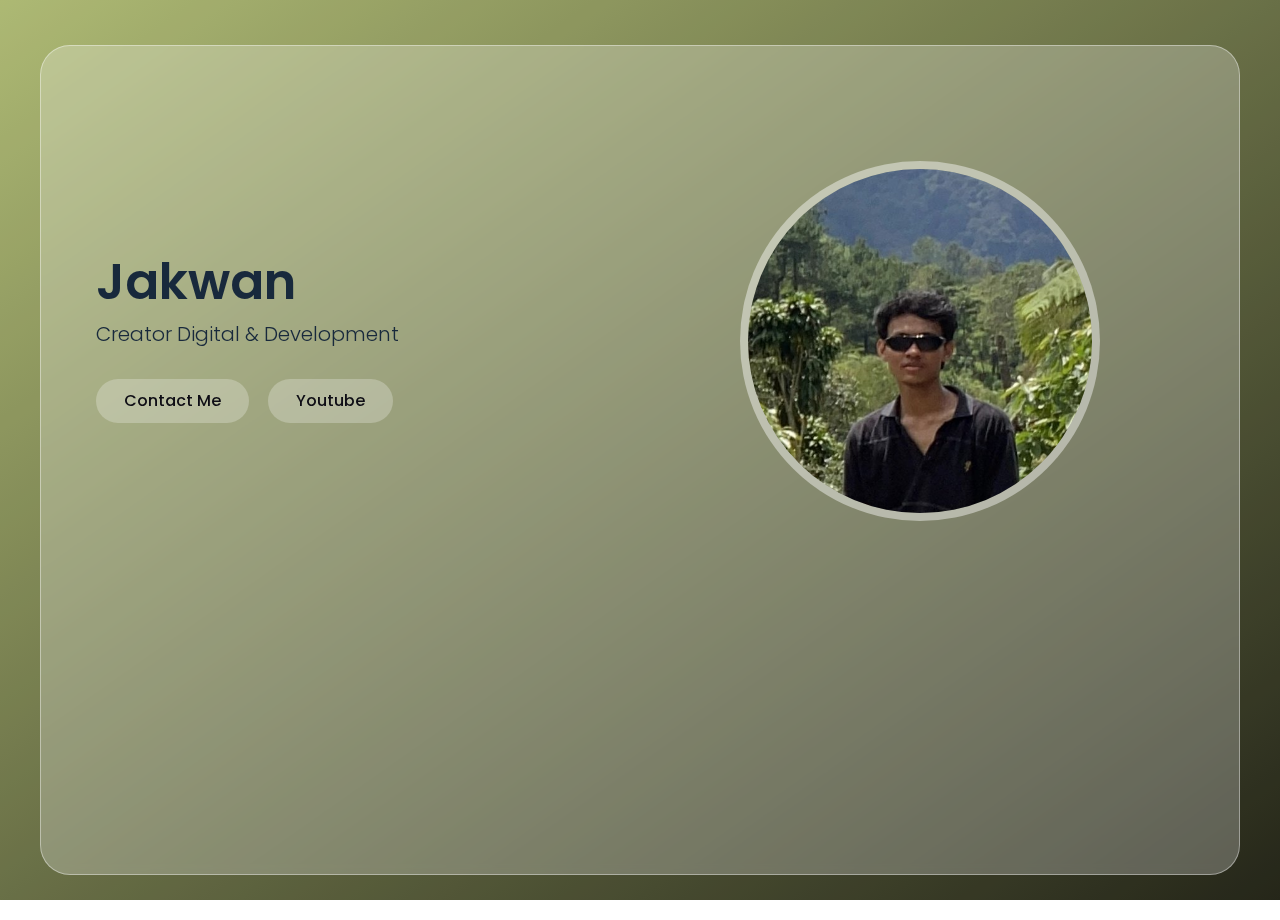
<file: index.html>
<!DOCTYPE html>
<html lang="en">

<head>
    <title> Zakwan </title>
    <meta charset="utf-8">
    <meta name="viewport" content="width=device-width, initial-scale=1">
    <link rel="stylesheet" href="css/font-awesome.css">
    <link rel="stylesheet" href="css/style.css">
    <link rel="stylesheet" href="js/script.js">
</head>

<body>

    <!--page loader start-->
    <div class="page-loader">
        <div></div>
        <div></div>
        <div></div>
    </div>
    <!--page loader end-->



    <!--main-->


    <!--main start-->
    <div class="main ">
        <!--home section start-->
        <section class="home-section align-items-center active" id="home">
            <div class="container">
                <div class="row align-items-center">
                    <div class="home-text">
                        <p></p>
                        <h1>Jakwan</h1>
                        <h2>Creator Digital & Development</h2>
                        <div onclick="window.location.href='about.html';"></div>
                        <a href="contact.html" class="btn link-item">Contact Me</a>
                        <a href="https://www.youtube.com/channel/UCo2eFnMocJOIVry5BAYXaZg" class="btn link-item">youtube</a>
                    </div>
                    <div class="home-img">
                        <div class="img-box">
                            <img src="img/jakwan.jpg" alt="profile-img">
                        </div>
                    </div>
                </div>
            </div>
        </section>
        <!--home section end-->

    </div>

    <script src="js/script.js"></script>
</body>

</html>
</file>
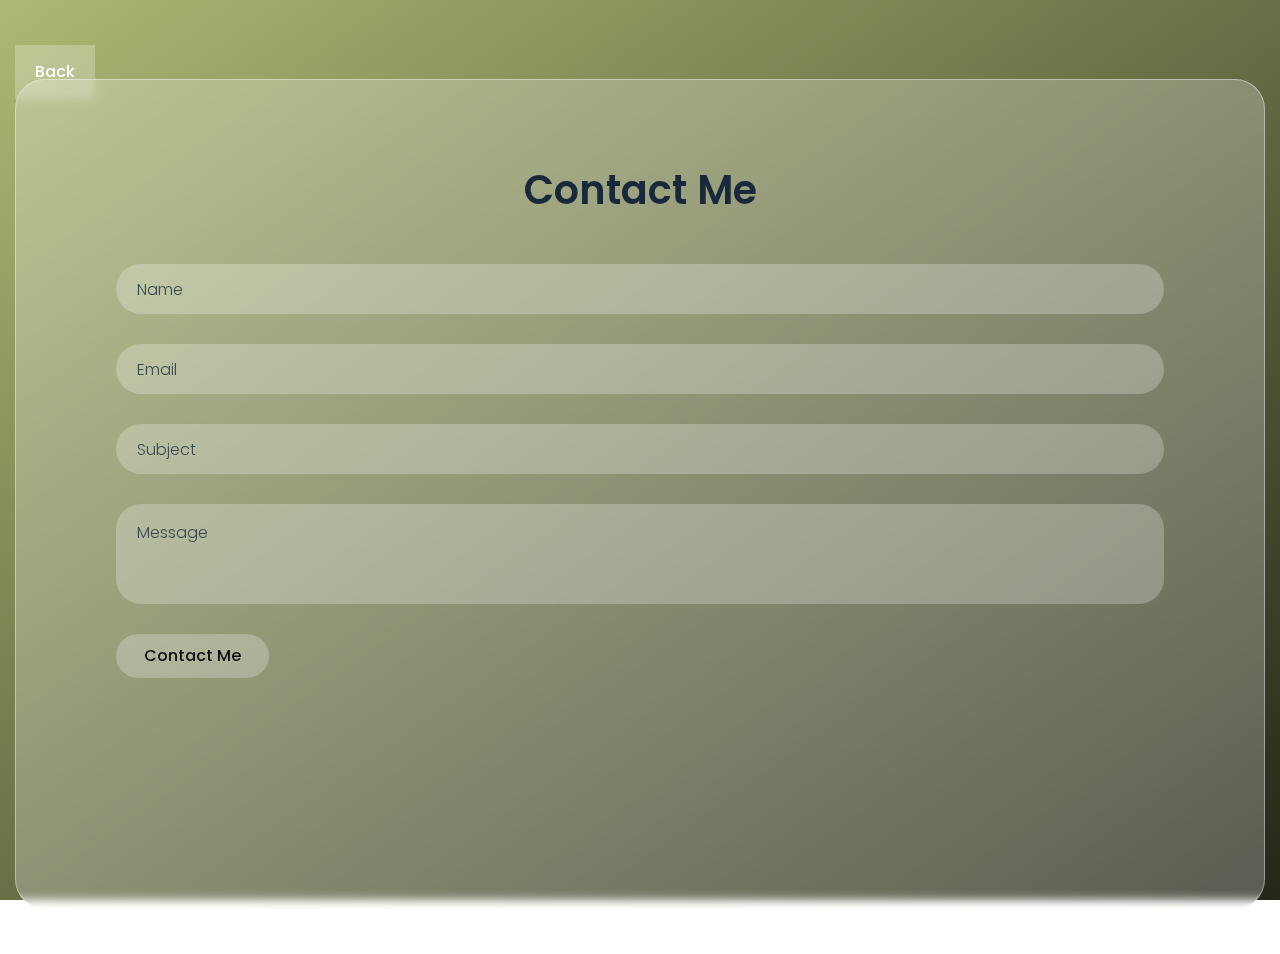
<file: contact.html>
<!DOCTYPE html>
<html lang="en">

<head>
    <title> Zakwan </title>
    <meta charset="utf-8">
    <meta name="viewport" content="width=device-width, initial-scale=1">
    <link rel="stylesheet" href="css/font-awesome.css">
    <link rel="stylesheet" href="css/style.css">
    <link rel="stylesheet" href="js/script.js">
</head>

<body>
    <!--home section end-->
    <div onclick="window.location.href='index.html';"></div>
    <a href="index.html" type="button" class="btn-back">back</a>
    </div>
    <!-- contact section end -->
    <section class="contact-section sec-padding active">
        <div class="container">
            <div class="row">
                <div class="section-title">
                    <h2>Contact Me</h2>
                </div>
            </div>
            <div class="row">
                <div class="contact-form">
                    <form>
                        <div class="row">
                            <div class="input-group">
                                <input type="text" placeholder="Name" class="input-control" required>
                            </div>
                            <div class="input-group">
                                <input type="text" placeholder="Email" class="input-control" required>
                            </div>
                            <div class="input-group">
                                <input type="text" placeholder="Subject" class="input-control" required>
                            </div>
                            <div class="input-group">
                                <textarea placeholder="Message" class="input-control" required></textarea>
                            </div>
                            <div class="submit-btn">
                                <a href="index.html" class="btn">contact me</a>
                            </div>
                        </div>
                    </form>
                </div>

    </section>
    <!-- contact me-->

    </div>

    <script src="js/script.js"></script>
</body>

</html>
</file>
<file: css/style.css>
/* fonts */

@import url('https://fonts.googleapis.com/css2?family=Poppins:ital,wght@0,100;0,300;0,400;0,500;0,700;1,600&display=swap');

/* variable */

:root {
    --main-color: #e02f6b;
    --blue: #0000ff;
    --blue-dark: #18293c;
    --orange: #ffa500;
    --green-yellow: #cddc39;
    --pink-light: #efa2b4;
    --cyan-light: #aef1ee;
    --white: #ffffff;
    --white-alpha-40: rgba(255, 255, 255, 0.40);
    --white-alpha-25: rgba(255, 255, 255, 0.25);
    --backdrop-filter-blur: blur(5px);
}


/* global setting */

* {
    box-sizing: border-box;
    padding: 0;
    margin: 0;
    outline: none;
}

::before,
::after {
    box-sizing: border-box;
}

body {
    min-height: 100vh;
    background-image: linear-gradient(to bottom right, #a9b47c, #0e0d15);
    background-attachment: fixed;
    font-size: 16px;
    font-family: 'Poppins', sans-serif;
    font-weight: 300;
    color: var(--blue-dark);
    line-height: 1.5;
    overflow-x: hidden;
    -webkit-tap-highlight-color: transparent;
    padding: 5vh 15px;
}

body::before {
    content: '';
    position: fixed;
    left: 0;
    top: 0;
    height: 100%;
    width: 100%;
    background-color: var(--green-yellow);
    z-index: -1;
    opacity: 0.12;
}

img {
    max-width: 100%;
    vertical-align: middle;
}

a {
    text-decoration: none;
}

h1,
h2 {
    font-weight: 600;
}

h3,
h4,
h5,
h6 {
    font-weight: 500;
}

img {
    max-width: 100%;
    vertical-align: middle;
}

section {
    background-color: var(--white-alpha-25);
    border: 1px solid var(--white-alpha-40);
    min-height: calc(100vh - 70px);
    border-radius: 30px;
    backdrop-filter: var(--backdrop-filter-blur);
}

section.active {
    display: block;
}

section.fade-out {
    animation: fadeOut 0.5s ease-in-out forwards;
}

.main {
    max-width: 1200px;
    margin: auto;
    transition: all 0.5s ease-in-out;
    position: relative;
}

.container {
    padding: 0 40px;
    width: 100%;
}

.row {
    display: flex;
    flex-wrap: wrap;
}

.align-items-center {
    align-items: center;
}

.hidden {
    display: none !important;
}

.sec-padding {
    padding: 80px 0;
}

.flex-end {
    justify-content: flex-end;
}


/* section title */

.section-title {
    padding: 0 15px;
    width: 100%;
    text-align: center;
    margin-bottom: 40px;
}

.section-title h2 {
    font-size: 40px;
    text-transform: capitalize;
}


/* custom scrollbar */

::-webkit-scrollbar {
    width: 5px;
}

::-webkit-scrollbar-track {
    background-color: var(--white);
}

::-webkit-slider-thumb {
    background-color: var(--main-color);
}


/* buttons */

.btn {
    line-height: 1.5;
    background-color: var(--white-alpha-25);
    border-radius: 1px solid var(--white-alpha-40);
    padding: 10px 28px;
    display: inline-block;
    border-radius: 30px;
    color: #0e0d15;
    font-weight: 500;
    text-transform: capitalize;
    font-family: inherit;
    font-size: 16px;
    cursor: pointer;
    user-select: none;
    position: relative;
    overflow: hidden;
    vertical-align: middle;
    transition: color 0.3s ease;
}

.flex-end {
    justify-content: flex-end;
}

.header .nav-toggler {
    width: 50px;
    height: 50px;
    border: none;
    cursor: pointer;
    border-radius: 0%;
    background-color: var(--white-alpha-25);
    border: 1px solid var(--white-alpha-40);
}

.btn-back {
    line-height: 1.5;
    background-color: var(--white-alpha-25);
    border-radius: 1px solid var(--white-alpha-40);
    padding: 15px 20px;
    margin-bottom: -20px;
    display: inline-block;
    color: var(--white);
    font-weight: 500;
    text-transform: capitalize;
    font-family: inherit;
    font-size: 16px;
    cursor: pointer;
    user-select: none;
    position: relative;
    vertical-align: middle;
    transition: color 0.3s ease;
}

.btn::before {
    content: '';
    position: absolute;
    left: 0;
    top: 0;
    height: 100%;
    width: 0%;
    background-color: var(--main-color);
    z-index: -1;
    transition: width 0.3s ease;
}

.btn:hover::before {
    width: 100%;
}

.btn:hover {
    color: var(--white);
}


/* animation keyframes */

@keyframes zoomInOut {
    0%,
    100% {
        transform: scale(0.5);
    }
    50% {
        transform: scale(1);
    }
}

@keyframes bounceTop {
    0%,
    100% {
        transform: translateY(-40px);
    }
    50% {
        transform: translateY(0px);
    }
}

@keyframes spin {
    0% {
        transform: rotate(0deg);
    }
    100% {
        transform: rotate(360deg);
    }
}


/* page loader */

.page-loader {
    position: fixed;
    left: 0;
    top: 0;
    height: 100%;
    width: 100%;
    z-index: 999;
    background-color: var(--white-alpha-25);
    backdrop-filter: var(--backdrop-filter-blur);
    display: flex;
    align-items: center;
    justify-content: center;
    transition: opacity 0.6s ease;
}

.page-loader.fader-out {
    opacity: 0;
}

.page-loader div {
    border: 2px solid transparent;
    position: absolute;
    border-radius: 50%;
    opacity: 0.6;
    border-top-color: transparent !important;
    border-bottom-color: transparent !important;
    animation: spin 1s linear infinite;
}

.page-loader div:nth-child(1) {
    height: 60px;
    width: 60px;
    border-color: var(--main-color);
}

.page-loader div:nth-child(2) {
    height: 45px;
    width: 45px;
    border-color: var(--blue);
    animation-duration: 1.2s;
}

.page-loader div:nth-child(3) {
    height: 30px;
    width: 30px;
    border-color: var(--orange);
}


/* circles */

.bg-circles {
    position: fixed;
    top: 0;
    height: 100%;
    max-width: 1200px;
    width: calc(100% - 30px);
    left: 50%;
    transform: translateX(-50%);
}

.bg-circles div {
    position: absolute;
    border-radius: 50%;
}

.bg-circles .circle-1 {
    height: 90px;
    width: 90px;
    background-color: var(--blue);
    left: 85%;
    top: 60%;
    opacity: 0.3;
    animation: zoomInOut 8s linear infinite;
}

.bg-circles .circle-2 {
    height: 80px;
    width: 80px;
    background-color: var(--main-color);
    left: 90%;
    top: 80%;
    opacity: 0.4;
    animation: bounceTop 5s ease-in-out infinite;
}

.bg-circles .circle-3 {
    height: 120px;
    width: 120px;
    background-color: var(--white);
    top: 20%;
    right: -60px;
    opacity: 0.6;
}

.bg-circles .circle-4 {
    height: 90px;
    width: 90px;
    background-color: var(--orange);
    left: 80%;
    top: 70%;
    opacity: 0.3;
    animation: zoomInOut 5s linear infinite;
}

.bg-circles .circle-5 {
    height: 97px;
    width: 97px;
    background-color: var(--blue);
    left: 5%;
    top: 15%;
    opacity: 0.3;
    animation: zoomInOut 8s linear infinite;
}

.bg-circles .circle-6 {
    height: 80px;
    width: 80px;
    background-color: var(--main-color);
    left: 15%;
    top: 25%;
    opacity: 0.4;
    animation: bounceTop 5s ease-in-out infinite;
}

.bg-circles .circle-7 {
    height: 80px;
    width: 80px;
    background-color: var(--orange);
    left: 10%;
    top: 36%;
    opacity: 0.3;
    animation: bounceTop 5s ease-in-out infinite;
}


/* home section */

.home-section {
    display: flex;
    padding: 100px 0;
}

.home-text,
.home-img {
    width: 50%;
    padding: 15px;
}

.home-text p {
    font-style: 18px;
}

.home-text h1 {
    font-size: 50px;
    text-transform: capitalize;
}

.home-text h2 {
    font-size: 20px;
    text-transform: capitalize;
    font-weight: 300;
    margin: 0 0 30px;
}

.home-text .btn {
    margin: 0 15px 15px 0;
}

.home-img .img-box {
    max-width: 360px;
    background-color: var(--white-alpha-25);
    border-radius: 50%;
    border: 8px solid var(--white-alpha-25);
    margin: auto;
}

.home-img .img-box img {
    width: 100%;
    border-radius: 50%;
}


/* about */

.about-img {
    width: 40%;
    padding: 0 15px;
}

.about-text {
    width: 60%;
    padding: 0 15px;
}

.about-img .img-box {
    background-color: var(--white-alpha-25);
    max-width: 380px;
    border: .5px solid var(--white-alpha-40);
    margin: auto;
    border-radius: 10px;
}

.about-img .img-box img {
    width: 100%;
}

.about-text h3 {
    text-transform: capitalize;
    font-size: 20px;
    margin: 20px 0;
}

.about-text .skills {
    display: flex;
    flex-wrap: wrap;
}

.about-text .skills-item {
    background-color: var(--white-alpha-25);
    border: 1px solid var(--white-alpha-40);
    padding: 5px 15px;
    text-transform: capitalize;
    margin: 0 10px 10px 0;
    border-radius: 20px;
}


/* contact section */

.contact-form {
    width: 100%;
    padding: 4px 60px;
}

.contact-form .input-group {
    width: 100%;
    margin-bottom: 30px;
}

.contact-form .input-control::placeholder {
    color: var(--blue-dark);
    opacity: 0.8;
    font-weight: 300;
}

.contact-form .input-control {
    display: block;
    width: 100%;
    height: 50px;
    border-radius: 25px;
    border: none;
    font-family: inherit;
    font-weight: 400;
    font-size: 16px;
    background-color: var(--white-alpha-25);
    padding: 0 20px;
    color: var(--blue-dark);
    border: 1px solid transparent;
    transition: border-color 0.3s ease;
}

.contact-form .input-control:focus {
    border-color: var(--white-alpha-40);
}

.contact-form textarea.input-control {
    height: 100px;
    resize: none;
    padding-top: 15px;
}

.contact-info-item {
    margin: 0 0 30px;
    padding: 0 0 0 20px;
}

.contact-info-item h4 {
    font-size: 20px;
    text-transform: capitalize;
    margin: 0 0 5px;
}


/* responsive */

@media (max-width: 991px) {
    .container {
        padding: 0;
    }
    .home-text,
    .home-img {
        width: 100%;
    }
    .home-text {
        text-align: center;
    }
    .home-img {
        order: -1;
    }
    .home-img .img-box {
        max-width: 300px;
    }
    .home-text .btn {
        margin: 0 7px 15px;
    }
    .home-section {
        padding: 50px 0;
    }
}

@media(max-width: 767px) {
    .about-img,
    .about-text {
        width: 100%;
    }
    .about-text {
        margin-top: 30px;
    }
}
</file>
